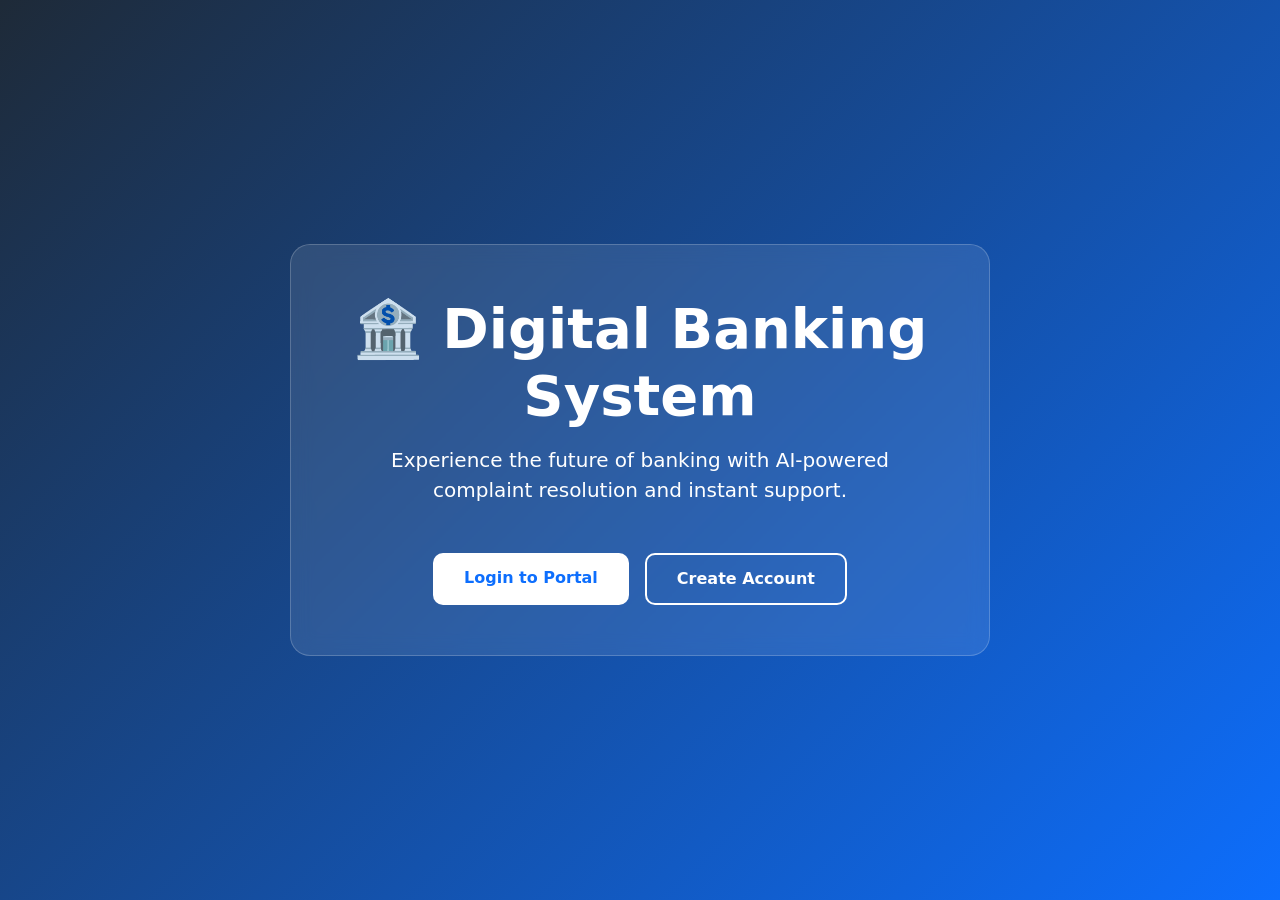
<file: templates/index.html>
<!DOCTYPE html>
<html>
<head>
    <title>Digital Bank | Home</title>
    <link href="https://cdn.jsdelivr.net/npm/bootstrap@5.3.2/dist/css/bootstrap.min.css" rel="stylesheet">
    <style>
        body { background: linear-gradient(135deg, #1e2a38 0%, #0d6efd 100%); height: 100vh; display: flex; align-items: center; color: white; }
        .hero-card { background: rgba(255, 255, 255, 0.1); backdrop-filter: blur(10px); padding: 50px; border-radius: 20px; border: 1px solid rgba(255,255,255,0.2); }
        .btn-custom { padding: 12px 30px; border-radius: 10px; font-weight: bold; transition: 0.3s; }
        .btn-login { background: white; color: #0d6efd; }
        .btn-reg { border: 2px solid white; color: white; }
        .btn-custom:hover { transform: translateY(-3px); box-shadow: 0 10px 20px rgba(0,0,0,0.2); }
    </style>
</head>
<body>
    <div class="container text-center">
        <div class="hero-card mx-auto" style="max-width: 700px;">
            <h1 class="display-4 fw-bold mb-3">🏦 Digital Banking System</h1>
            <p class="lead mb-5">Experience the future of banking with AI-powered complaint resolution and instant support.</p>
            <div class="d-flex justify-content-center gap-3">
                <a href="/login" class="btn btn-custom btn-login">Login to Portal</a>
                <a href="/register" class="btn btn-custom btn-reg">Create Account</a>
            </div>
        </div>
    </div>
</body>
</html>
</file>
